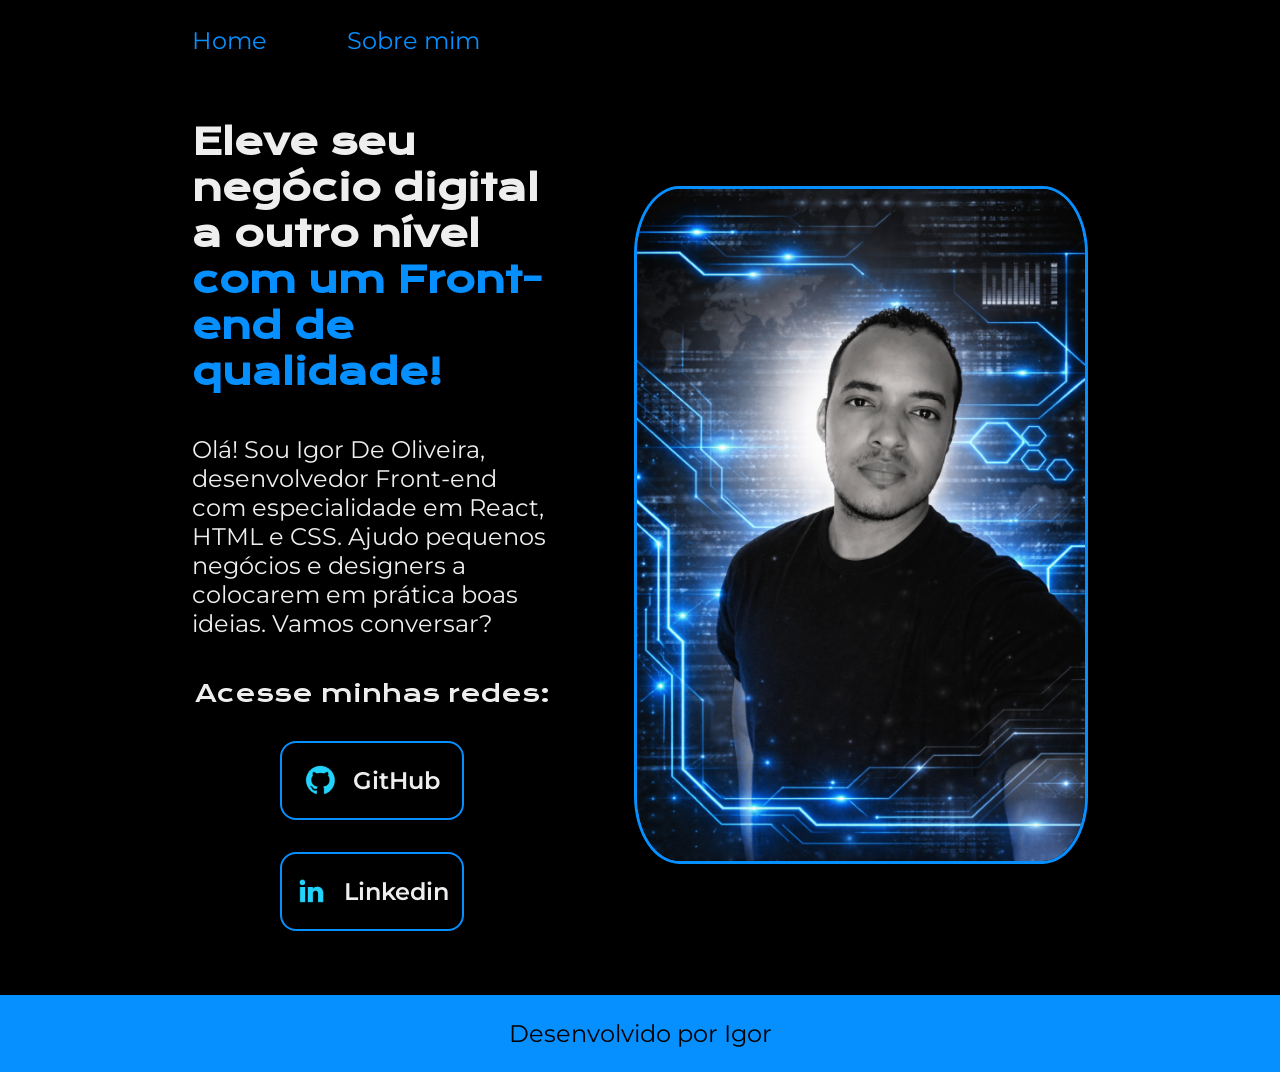
<file: index.html>
<!DOCTYPE html>
<html lang="pt-br">
<head>
    <meta charset="UTF-8">
    <meta name="viewport" content="width=device-width, initial-scale=1.0">
    <title>Portfólio</title>
    <link rel="stylesheet" href="./styles/style.css">
</head>
<body>
    <header class="cabecalho">
        <nav class="cabecalho__menu">
            <a class="cabecalho__menu__texto" href="./index.html">Home</a>
            <a class="cabecalho__menu__texto" href="./about.html">Sobre mim</a>
        </nav>
    </header>
    <main class="apresentacao"> 
        <section class="apresentacao__conteudo">
            <h1 class="apresentacao__conteudo__titulo">Eleve seu negócio digital a outro nível <strong class="titulo-destaque">com um Front-end de qualidade!</strong></h1>   
            <p class="apresentacao__conteudo__texto">Olá! Sou Igor De Oliveira, desenvolvedor Front-end com especialidade em React, HTML e CSS. Ajudo pequenos negócios e designers a colocarem em prática boas ideias. Vamos conversar?</p>
            <div class="apresentacao__links">
                <h2 class="apresentacao__links__subtitulo">Acesse minhas redes:</h2>
                <a class="apresentacao__links__navegacao" href="https://github.com/IgorDeOliveira-dev"> <img src="./assets/github.png" alt="">
                GitHub</a>
                <a class="apresentacao__links__navegacao" href="https://www.linkedin.com/in/igor-santos-de-oliveira-11542332a/">  <img src="./assets/linkedin.png" alt="">Linkedin</a>
            </div>
        </section>
        <img src="./assets/Foto Igor portfolio azul.png" alt="Foto perfil do Igor" class="apresentacao__foto__perfil">
    </main>
    <footer class="rodape">
        <h2 class="rodape__texto">Desenvolvido por Igor</h2>
    </footer>
</body>
</html>
</file>
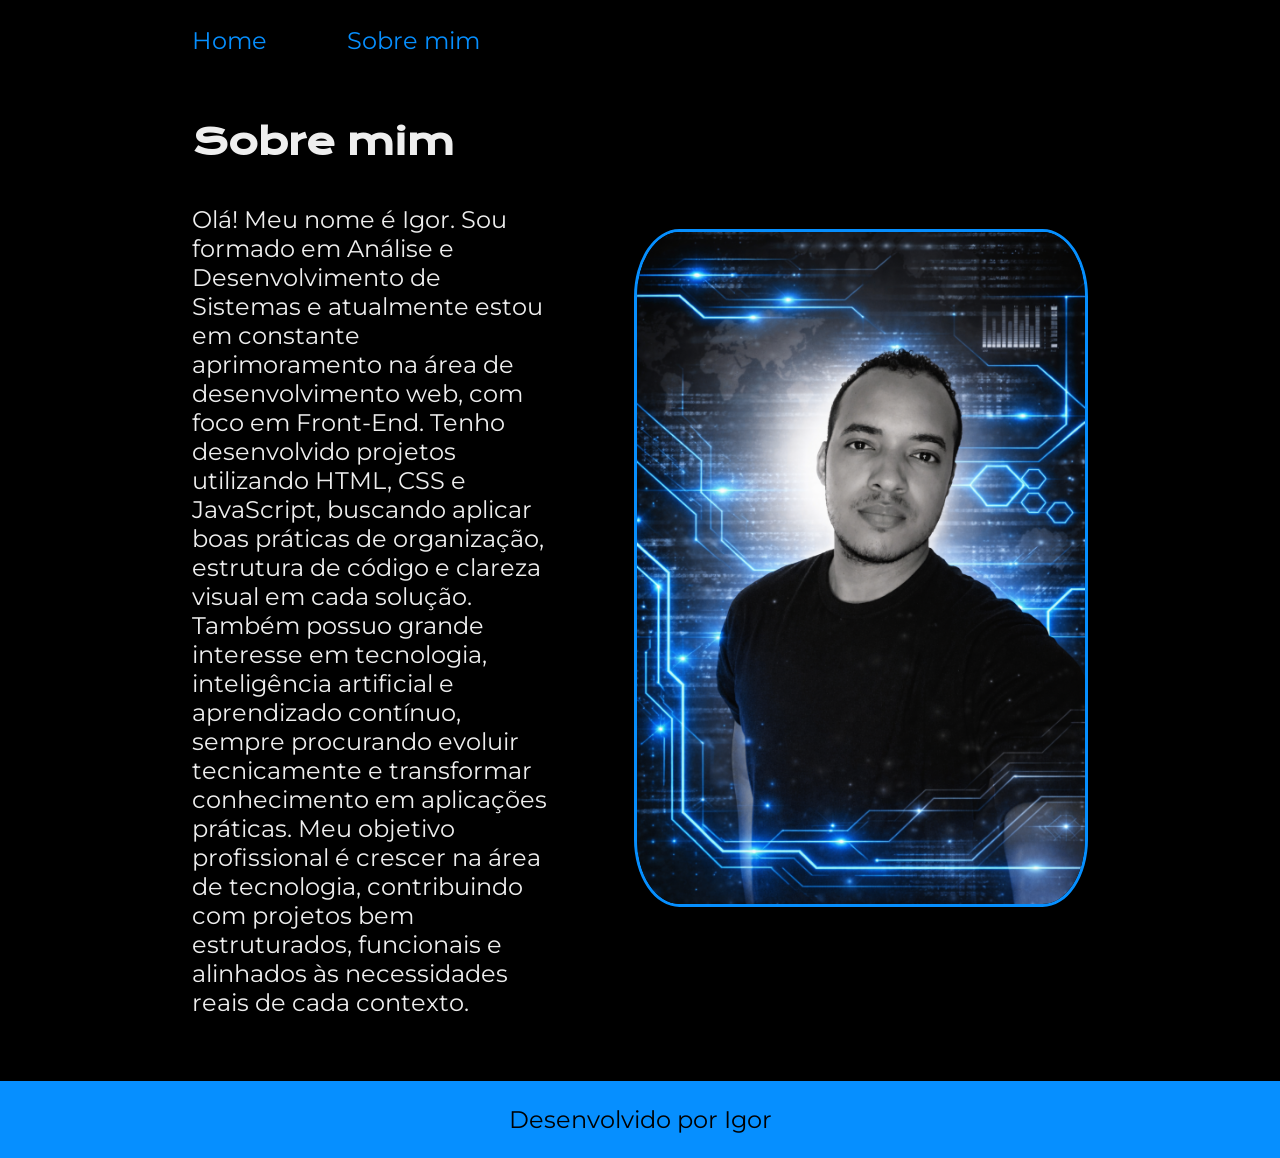
<file: about.html>
<!DOCTYPE html>
<html lang="en">

<head>
    <meta charset="UTF-8">
    <meta name="viewport" content="width=device-width, initial-scale=1.0">
    <title>Sobre mim</title>
    <link rel="stylesheet" href="./styles/style.css">
</head>

<body>
    <header class="cabecalho">
        <nav class="cabecalho__menu">
            <a class="cabecalho__menu__texto" href="./index.html">Home</a>
            <a class="cabecalho__menu__texto" href="./about.html">Sobre mim</a>
        </nav>
    </header>
    <main class="apresentacao">
        <section class="apresentacao__conteudo">
            <h1 class="apresentacao__conteudo__titulo"> Sobre mim</h1>
            <p class="apresentacao__conteudo__texto"> Olá! Meu nome é Igor.
                Sou formado em Análise e Desenvolvimento de Sistemas e atualmente estou em constante aprimoramento na
                área de desenvolvimento web, com foco em Front-End.
                Tenho desenvolvido projetos utilizando HTML, CSS e JavaScript, buscando aplicar boas práticas de
                organização, estrutura de código e clareza visual em cada solução.
                Também possuo grande interesse em tecnologia, inteligência artificial e aprendizado contínuo, sempre
                procurando evoluir tecnicamente e transformar conhecimento em aplicações práticas.
                Meu objetivo profissional é crescer na área de tecnologia, contribuindo com projetos bem estruturados,
                funcionais e alinhados às necessidades reais de cada contexto.
            </p>
        </section>
        <img src="./assets/Foto Igor portfolio azul.png" alt="Foto perfil do Igor" class="apresentacao__foto__perfil">
    </main>
    <footer class="rodape">
        <h2 class="rodape__texto">Desenvolvido por Igor</h2>
    </footer>
</body>

</html>
</file>
<file: styles/style.css>
@import url('https://fonts.googleapis.com/css2?family=Krona+One&family=Montserrat:ital,wght@0,100..900;1,100..900&display=swap');


*{
    margin: 0;
    padding: 0;
}
:root{
    --cor-primaria:#000000;
    --cor-secundaria:#EEEEEE;
    --cor-terciaria:#068FFF;
    --fonte-primaria:"Krona One", sans-serif;
    --fonte-secundaria:"Montserrat", sans-serif;
}
body{
    /* height: 100vh; */
    box-sizing: border-box;
    background-color: var(--cor-primaria);
    color: var(--cor-secundaria);
    
}
.cabecalho{
    padding: 2% 0% 0% 15%
}
.cabecalho__menu{
    display: flex;
    gap: 80px;
}
.cabecalho__menu__texto{
    text-decoration: none;
    font-family: var(--fonte-secundaria);
    font-size: 1.5rem;
    color: var(--cor-terciaria);
}
.titulo-destaque{
    color: var(--cor-terciaria);
}
.apresentacao{
    /* margin: 10% 15%; */
    padding: 5% 15%;
    display: flex;
    align-items: center;
    justify-content: space-between;
    gap: 82px;
}
.apresentacao__foto__perfil{
    width: 50%;
    height: auto;
    border: 1px solid var(--cor-terciaria);
    border-width: 3px;
    border-radius: 10%;
    
    
}
.apresentacao__conteudo{
    width: 50%;
    display: flex;
    flex-direction: column;
    gap: 40px;
}
.apresentacao__conteudo__titulo{
    font-size: 2.25rem;
    font-family: var(--fonte-primaria);
    font-style: normal;
}
.apresentacao__conteudo__texto{
    font-size: 1.5rem;
    font-family: var(--fonte-secundaria);
}
.apresentacao__links{
    display: flex;
    flex-direction: column;
    justify-content: space-between;
    align-items: center;
    gap: 32px;
}
.apresentacao__links__subtitulo{
    font-family: var(--fonte-primaria);
    font-size: 1.5rem;
    font-weight: 400;
}
.apresentacao__links__navegacao{
    /* background-color: red; */
    width:50%;
    display: flex;
    justify-content: center;
    gap: 16px;
    align-items: center;
    color: var(--cor-secundaria);
    text-align:center;
    border-radius: 16px;
    font-size:1.5rem;
    font-weight:600;
    padding: 21.5px 0;
    text-decoration: none;
    font-family: "Montserrat", sans-serif;
    border:2px solid var(--cor-terciaria);
}
.rodape{
    display: flex;
    justify-content: center;
    padding: 1.5rem;
    background-color: var(--cor-terciaria);
}
.rodape__texto{
    font-family: var(--fonte-secundaria);
    color: var(--cor-primaria);
    font-size: 24px;
    font-weight: 400;
}
@media (max-width: 1200px) {
    .cabecalho{
        padding: 10%;
    }
    .cabecalho__menu{
        justify-content: center;
    }
    
    .apresentacao {
        flex-direction: column-reverse;
        padding: 5%;
    }
    .apresentacao__conteudo{
        width: auto;
    }
}
</file>
